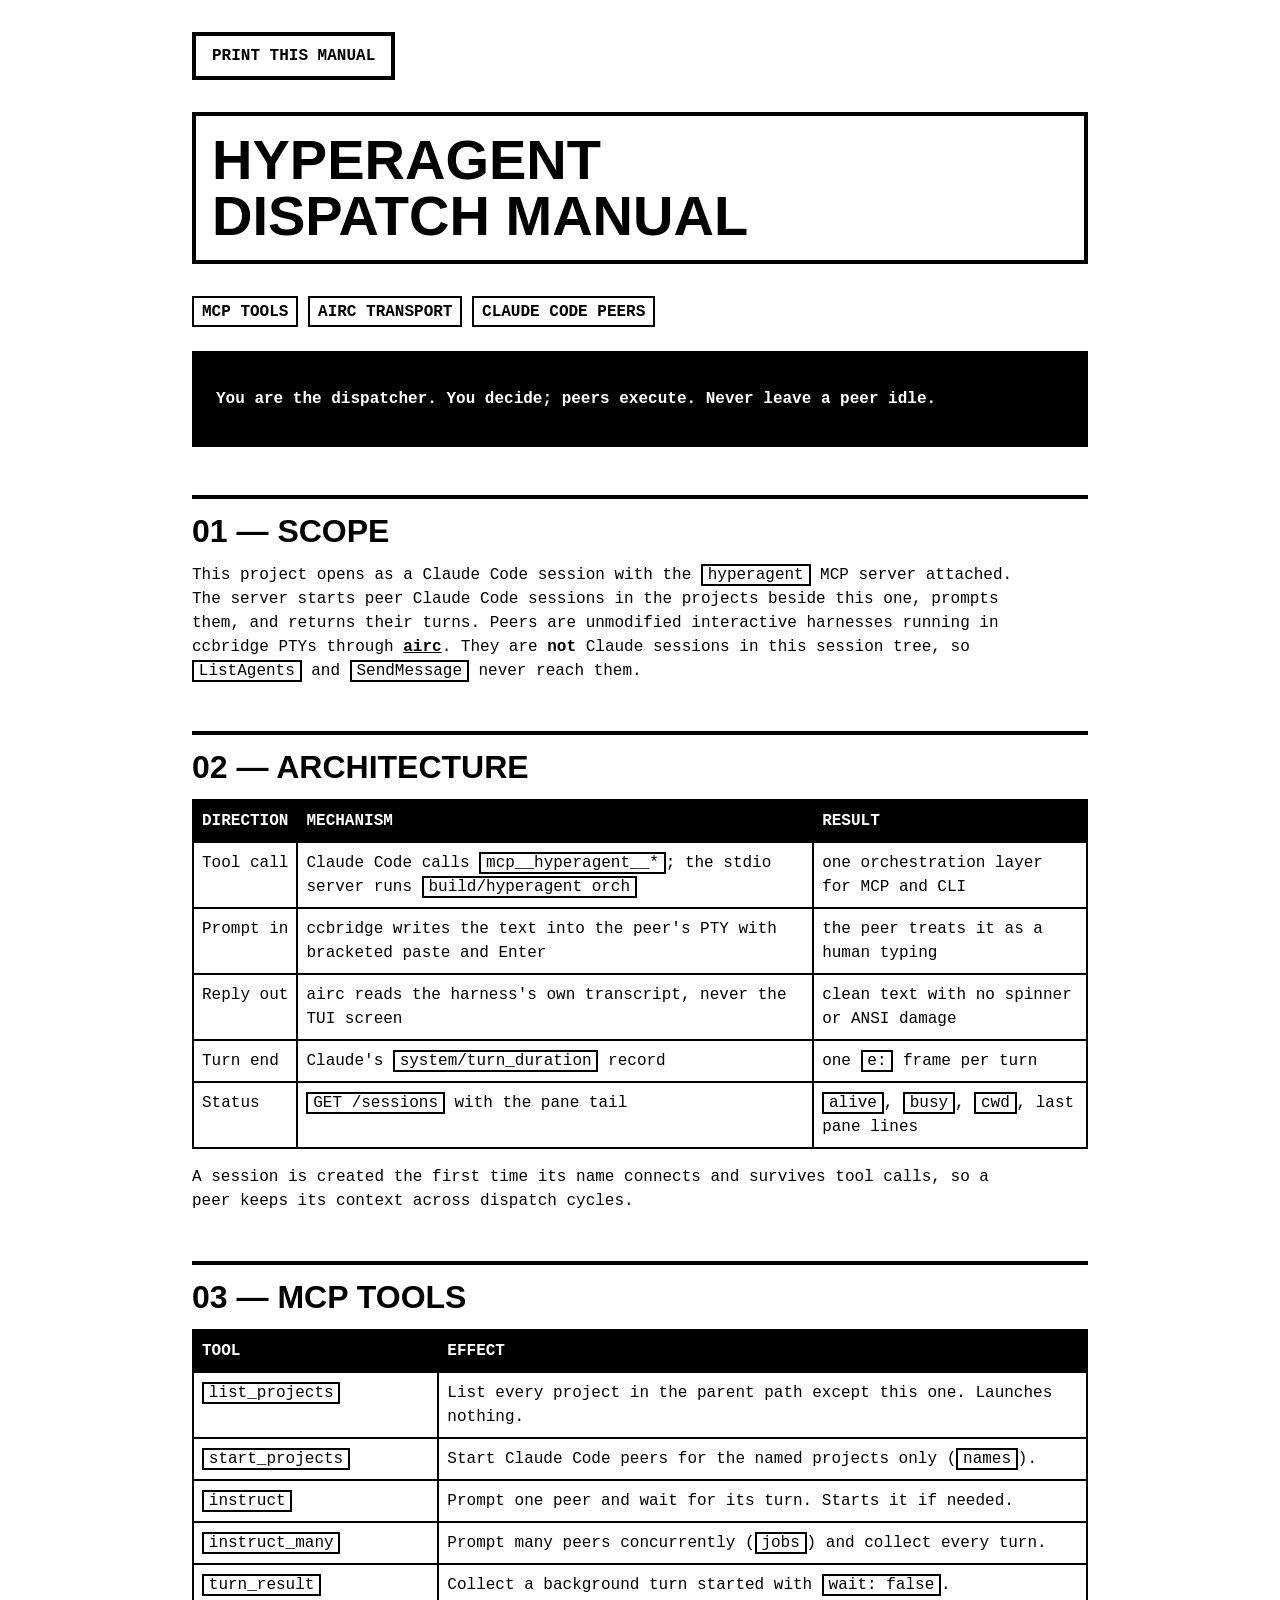
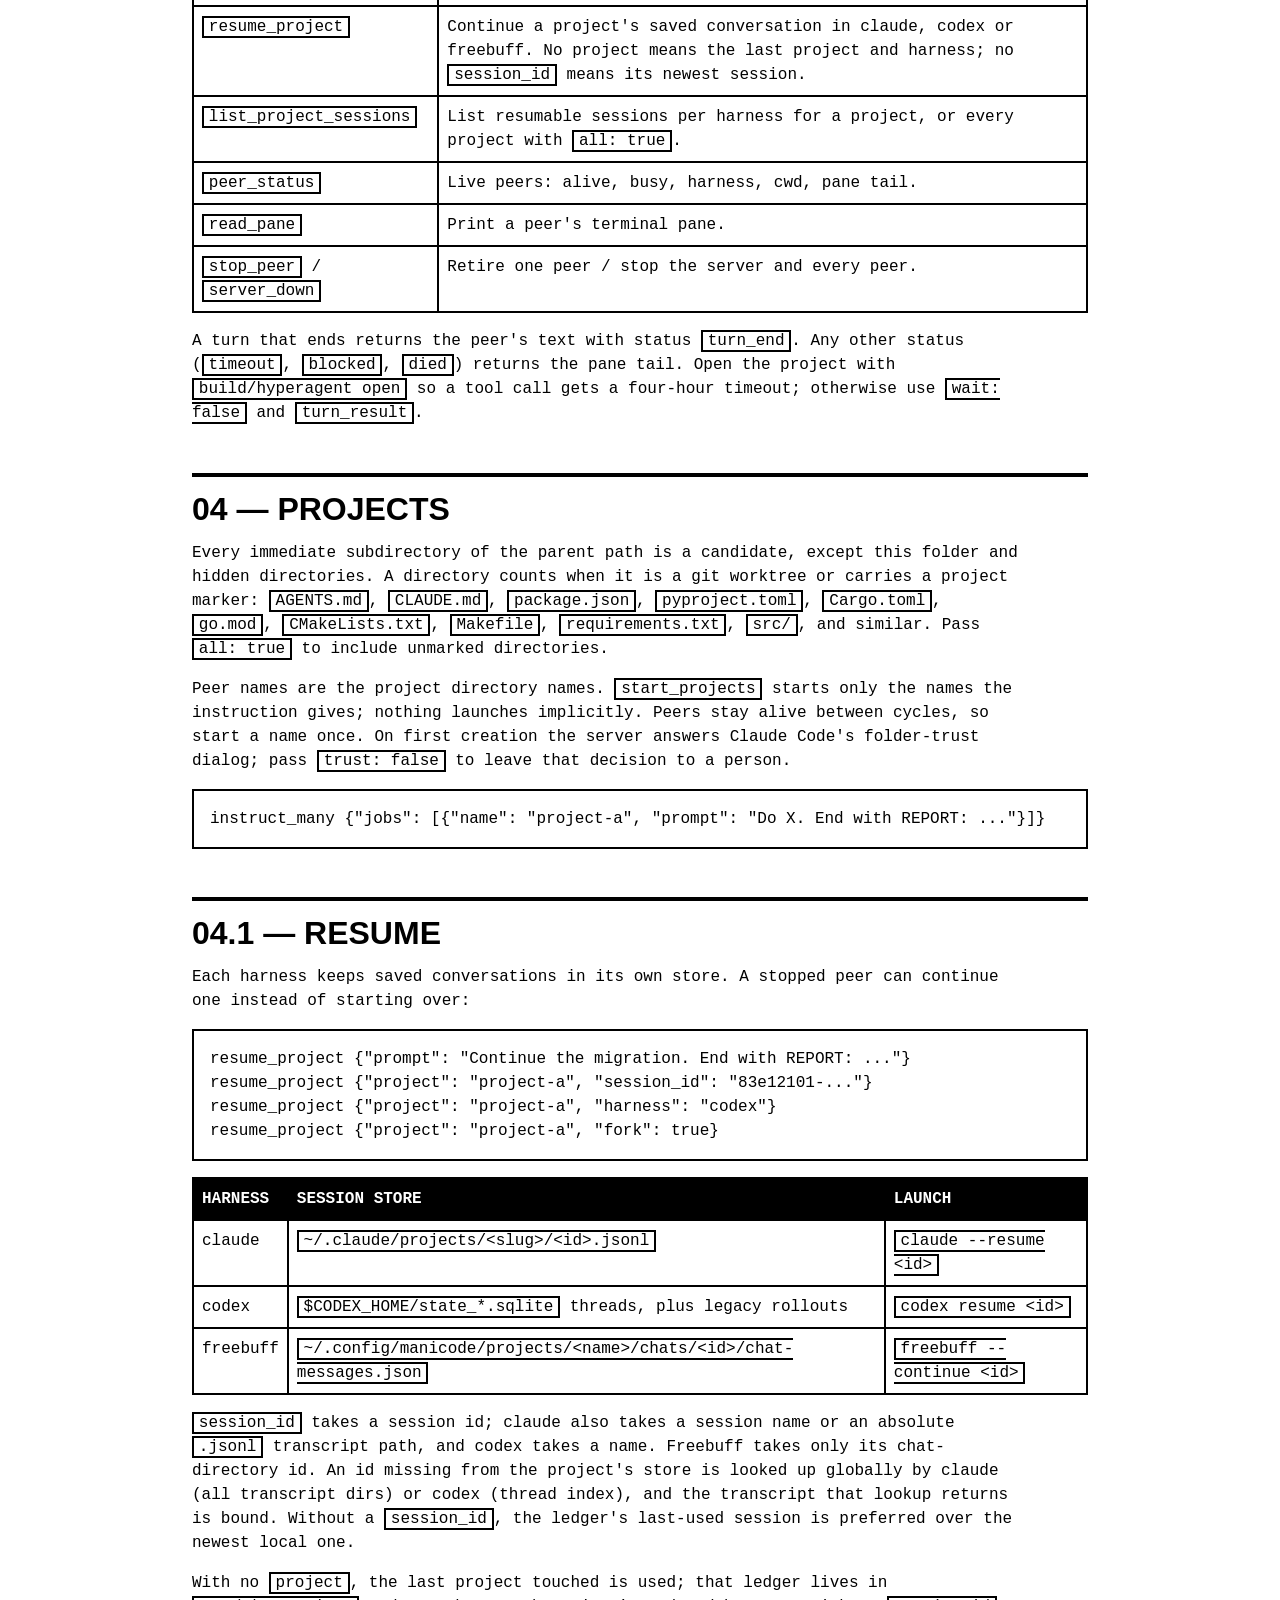
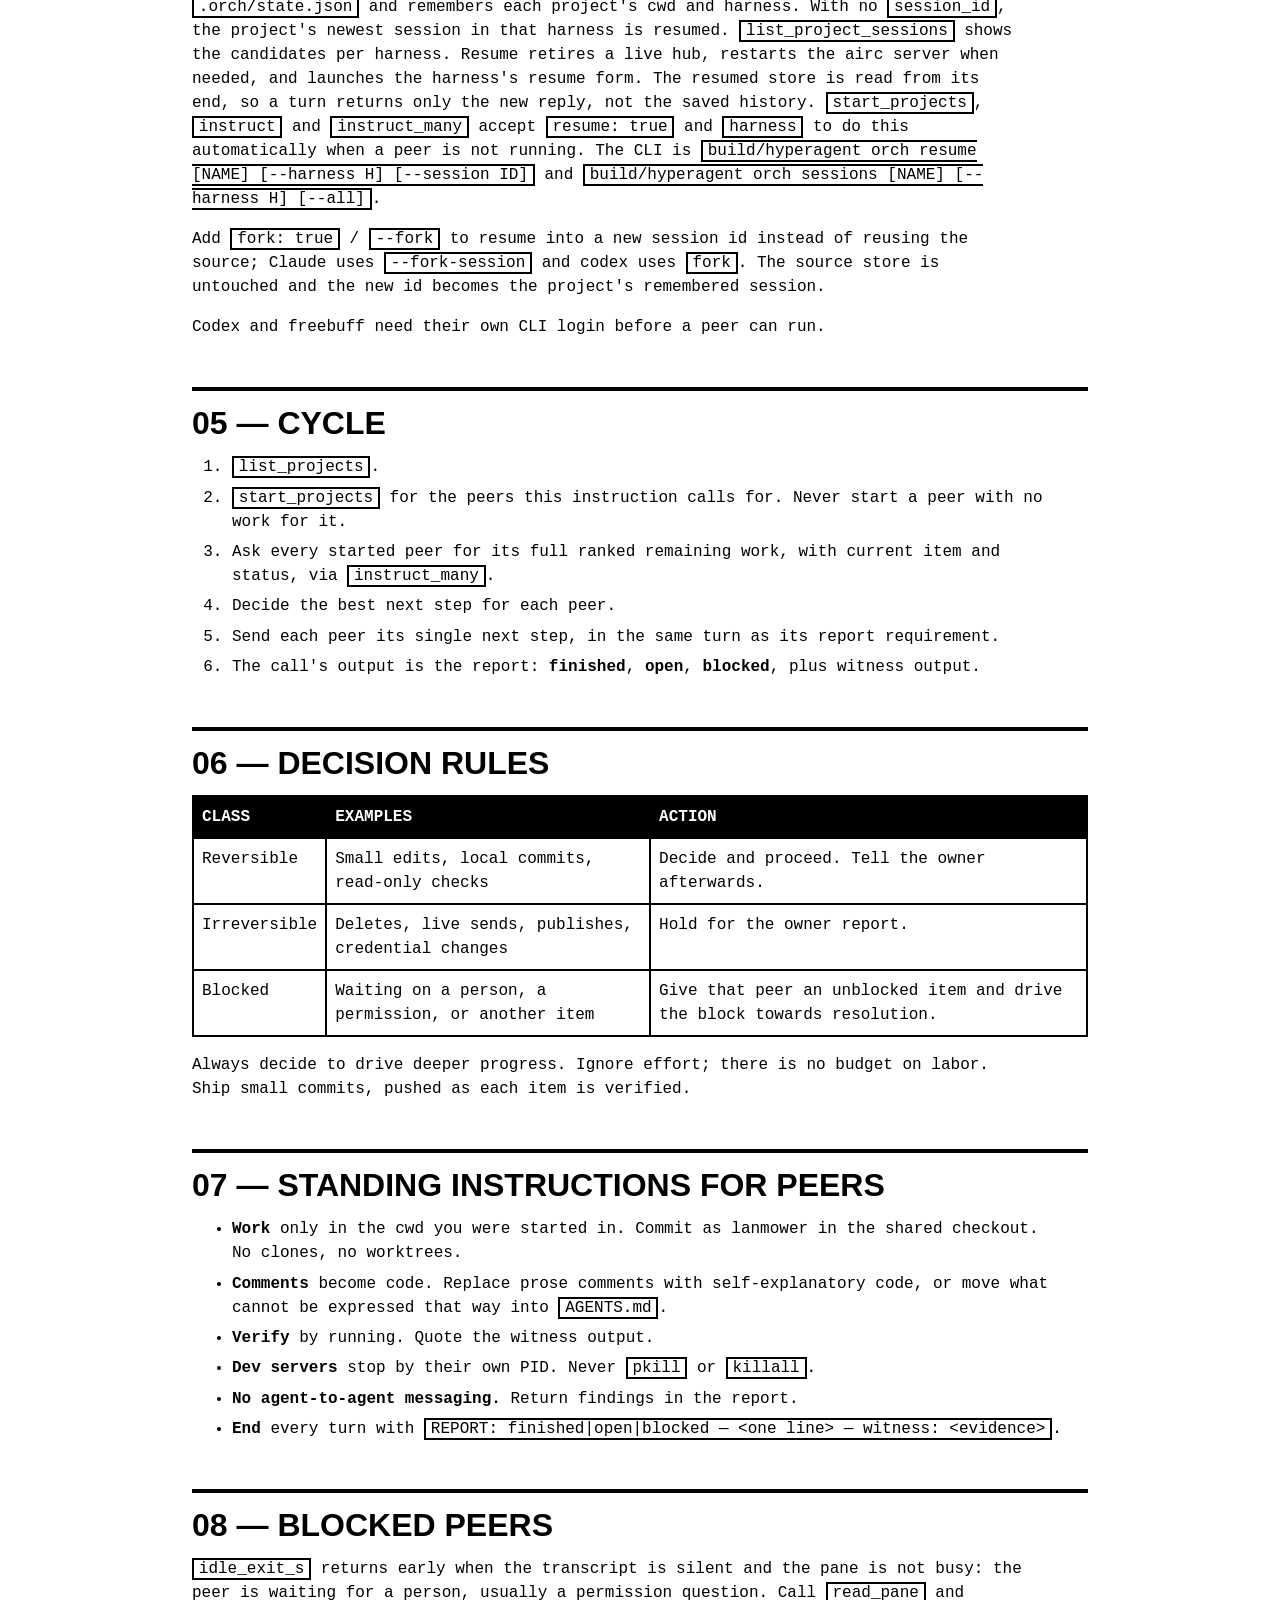
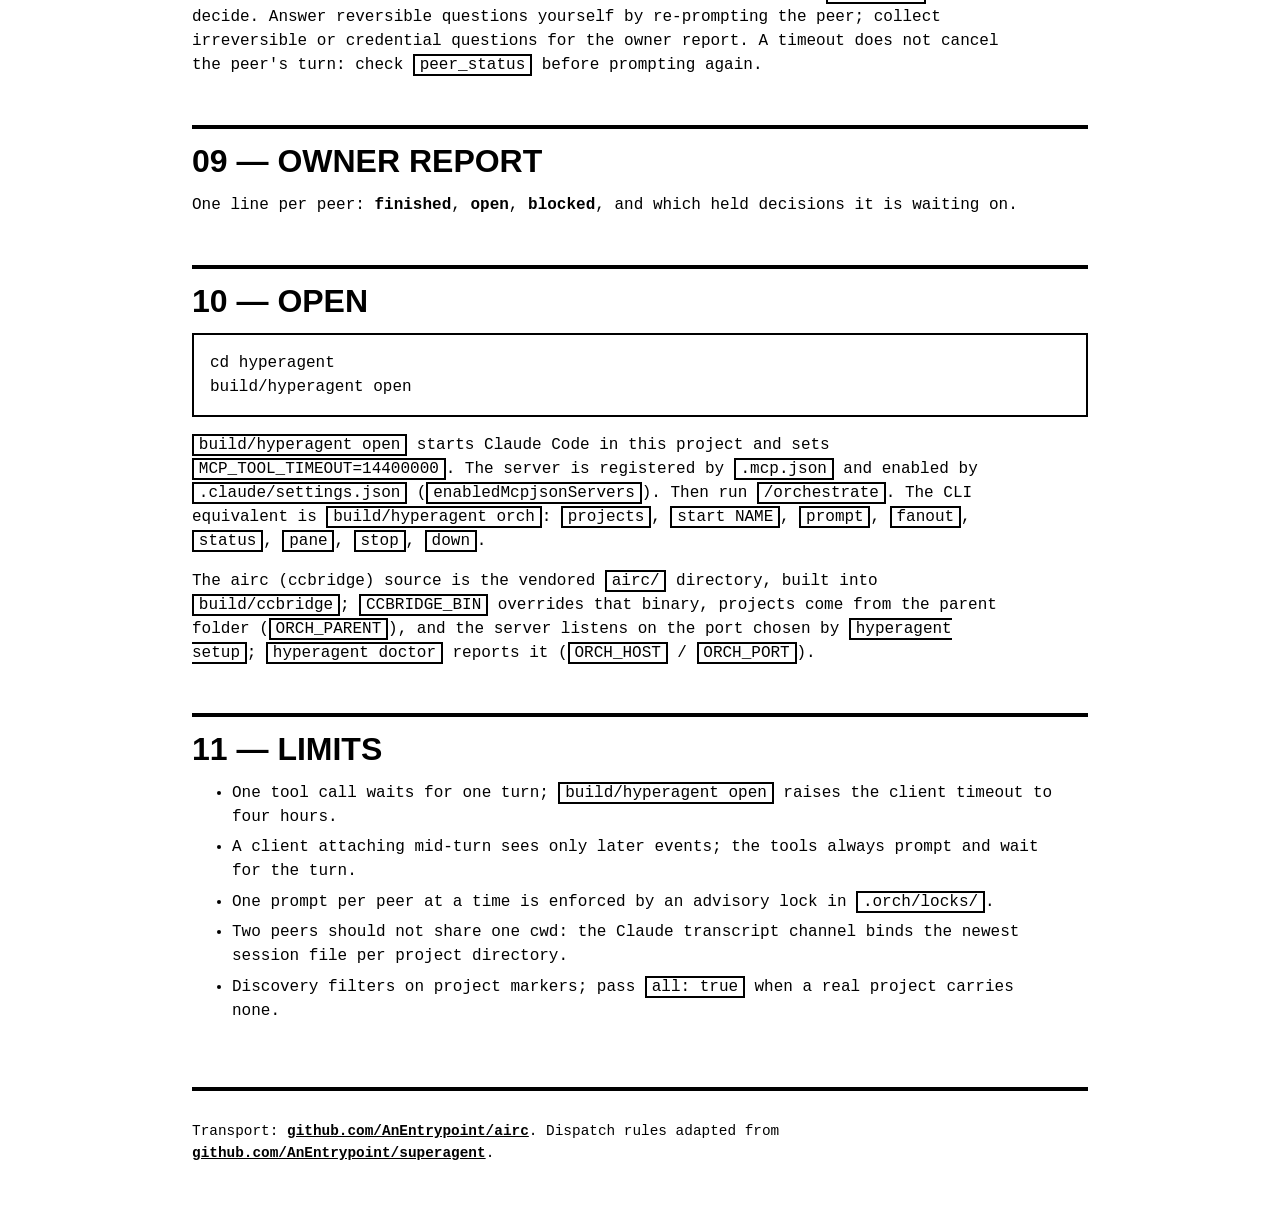
<file: docs/index.html>
<!doctype html>
<html lang="en">
<head>
<meta charset="utf-8">
<meta name="viewport" content="width=device-width, initial-scale=1">
<title>HYPERAGENT — Manual</title>
<style>
  :root { --ink: #000; --paper: #fff; --rule: 4px; }
  * { box-sizing: border-box; }
  html, body { margin: 0; background: var(--paper); color: var(--ink); }
  body {
    font-family: "Courier New", Courier, monospace;
    font-size: 16px; line-height: 1.5; padding: 2rem; max-width: 60rem; margin: auto;
  }
  h1, h2, h3 { font-family: Impact, "Arial Black", Arial, sans-serif; text-transform: uppercase; line-height: 1; margin: 0; }
  h1 { font-size: 3.5rem; border: var(--rule) solid var(--ink); padding: 1rem; margin-bottom: 2rem; }
  h2 { font-size: 2rem; border-top: var(--rule) solid var(--ink); padding-top: 1rem; margin: 3rem 0 1rem; }
  h3 { font-size: 1.25rem; margin: 2rem 0 .5rem; }
  p, li { max-width: 52rem; }
  ol li, ul li { margin-bottom: .4rem; }
  code, pre { font-family: inherit; background: var(--paper); border: 2px solid var(--ink); }
  code { padding: 0 .3rem; }
  pre { padding: 1rem; overflow-x: auto; }
  .tag { display: inline-block; border: 2px solid var(--ink); padding: .1rem .5rem; font-weight: 700; text-transform: uppercase; }
  .box { border: var(--rule) solid var(--ink); padding: 1rem 1.25rem; margin: 1.5rem 0; }
  .box.solid { background: var(--ink); color: var(--paper); }
  table { border-collapse: collapse; width: 100%; margin: 1rem 0; }
  th, td { border: 2px solid var(--ink); padding: .5rem; text-align: left; vertical-align: top; }
  th { background: var(--ink); color: var(--paper); text-transform: uppercase; }
  a { color: var(--ink); font-weight: 700; }
  footer { margin-top: 4rem; border-top: var(--rule) solid var(--ink); padding-top: 1rem; font-size: .9rem; }
  .print-btn { font: inherit; font-weight: 700; text-transform: uppercase; background: var(--paper); color: var(--ink); border: var(--rule) solid var(--ink); padding: .5rem 1rem; cursor: pointer; margin-bottom: 2rem; }
  .print-btn:hover { background: var(--ink); color: var(--paper); }

  @media print {
    @page { margin: 18mm; }
    body { padding: 0; max-width: none; font-size: 11pt; }
    .print-btn { display: none; }
    h1 { font-size: 28pt; }
    h2 { font-size: 18pt; break-after: avoid; }
    h3 { break-after: avoid; }
    .box, table, pre { break-inside: avoid; }
    a[href]::after { content: " (" attr(href) ")"; font-weight: 400; }
    a[href^="#"]::after { content: none; }
  }
</style>
</head>
<body>

<button class="print-btn" onclick="window.print()">Print this manual</button>

<h1>Hyperagent<br>Dispatch Manual</h1>

<p><span class="tag">MCP tools</span> <span class="tag">airc transport</span> <span class="tag">Claude Code peers</span></p>

<div class="box solid">
  <p><strong>You are the dispatcher. You decide; peers execute. Never leave a peer idle.</strong></p>
</div>

<h2>01 — Scope</h2>
<p>This project opens as a Claude Code session with the <code>hyperagent</code> MCP server attached.
The server starts peer Claude Code sessions in the projects beside this one, prompts them, and
returns their turns. Peers are unmodified interactive harnesses running in ccbridge PTYs through
<a href="https://github.com/AnEntrypoint/airc">airc</a>. They are <strong>not</strong> Claude sessions in this
session tree, so <code>ListAgents</code> and <code>SendMessage</code> never reach them.</p>

<h2>02 — Architecture</h2>
<table>
  <tr><th>Direction</th><th>Mechanism</th><th>Result</th></tr>
  <tr><td>Tool call</td><td>Claude Code calls <code>mcp__hyperagent__*</code>; the stdio server runs <code>build/hyperagent orch</code></td><td>one orchestration layer for MCP and CLI</td></tr>
  <tr><td>Prompt in</td><td>ccbridge writes the text into the peer's PTY with bracketed paste and Enter</td><td>the peer treats it as a human typing</td></tr>
  <tr><td>Reply out</td><td>airc reads the harness's own transcript, never the TUI screen</td><td>clean text with no spinner or ANSI damage</td></tr>
  <tr><td>Turn end</td><td>Claude's <code>system/turn_duration</code> record</td><td>one <code>e:</code> frame per turn</td></tr>
  <tr><td>Status</td><td><code>GET /sessions</code> with the pane tail</td><td><code>alive</code>, <code>busy</code>, <code>cwd</code>, last pane lines</td></tr>
</table>
<p>A session is created the first time its name connects and survives tool calls, so a peer keeps
its context across dispatch cycles.</p>

<h2>03 — MCP tools</h2>
<table>
  <tr><th>Tool</th><th>Effect</th></tr>
  <tr><td><code>list_projects</code></td><td>List every project in the parent path except this one. Launches nothing.</td></tr>
  <tr><td><code>start_projects</code></td><td>Start Claude Code peers for the named projects only (<code>names</code>).</td></tr>
  <tr><td><code>instruct</code></td><td>Prompt one peer and wait for its turn. Starts it if needed.</td></tr>
  <tr><td><code>instruct_many</code></td><td>Prompt many peers concurrently (<code>jobs</code>) and collect every turn.</td></tr>
  <tr><td><code>turn_result</code></td><td>Collect a background turn started with <code>wait: false</code>.</td></tr>
  <tr><td><code>resume_project</code></td><td>Continue a project's saved conversation in claude, codex or freebuff. No project means the last project and harness; no <code>session_id</code> means its newest session.</td></tr>
  <tr><td><code>list_project_sessions</code></td><td>List resumable sessions per harness for a project, or every project with <code>all: true</code>.</td></tr>
  <tr><td><code>peer_status</code></td><td>Live peers: alive, busy, harness, cwd, pane tail.</td></tr>
  <tr><td><code>read_pane</code></td><td>Print a peer's terminal pane.</td></tr>
  <tr><td><code>stop_peer</code> / <code>server_down</code></td><td>Retire one peer / stop the server and every peer.</td></tr>
</table>
<p>A turn that ends returns the peer's text with status <code>turn_end</code>. Any other status
(<code>timeout</code>, <code>blocked</code>, <code>died</code>) returns the pane tail. Open the project with
<code>build/hyperagent open</code> so a tool call gets a four-hour timeout; otherwise use <code>wait: false</code> and
<code>turn_result</code>.</p>

<h2>04 — Projects</h2>
<p>Every immediate subdirectory of the parent path is a candidate, except this folder and hidden
directories. A directory counts when it is a git worktree or carries a project marker:
<code>AGENTS.md</code>, <code>CLAUDE.md</code>, <code>package.json</code>, <code>pyproject.toml</code>,
<code>Cargo.toml</code>, <code>go.mod</code>, <code>CMakeLists.txt</code>, <code>Makefile</code>,
<code>requirements.txt</code>, <code>src/</code>, and similar. Pass <code>all: true</code> to include
unmarked directories.</p>
<p>Peer names are the project directory names. <code>start_projects</code> starts only the names the
instruction gives; nothing launches implicitly. Peers stay alive between cycles, so start a name
once. On first creation the server answers Claude Code's folder-trust dialog; pass
<code>trust: false</code> to leave that decision to a person.</p>
<pre>instruct_many {"jobs": [{"name": "project-a", "prompt": "Do X. End with REPORT: ..."}]}</pre>

<h2>04.1 — Resume</h2>
<p>Each harness keeps saved conversations in its own store. A stopped peer can continue one
instead of starting over:</p>
<pre>resume_project {"prompt": "Continue the migration. End with REPORT: ..."}
resume_project {"project": "project-a", "session_id": "83e12101-..."}
resume_project {"project": "project-a", "harness": "codex"}
resume_project {"project": "project-a", "fork": true}</pre>
<table>
  <tr><th>Harness</th><th>Session store</th><th>Launch</th></tr>
  <tr><td>claude</td><td><code>~/.claude/projects/&lt;slug&gt;/&lt;id&gt;.jsonl</code></td><td><code>claude --resume &lt;id&gt;</code></td></tr>
  <tr><td>codex</td><td><code>$CODEX_HOME/state_*.sqlite</code> threads, plus legacy rollouts</td><td><code>codex resume &lt;id&gt;</code></td></tr>
  <tr><td>freebuff</td><td><code>~/.config/manicode/projects/&lt;name&gt;/chats/&lt;id&gt;/chat-messages.json</code></td><td><code>freebuff --continue &lt;id&gt;</code></td></tr>
</table>
<p><code>session_id</code> takes a session id; claude also takes a session name or an
absolute <code>.jsonl</code> transcript path, and codex takes a name. Freebuff takes only its
chat-directory id. An id missing from the project's store is looked up globally by
claude (all transcript dirs) or codex (thread index), and the transcript that lookup
returns is bound. Without a <code>session_id</code>, the ledger's last-used session is
preferred over the newest local one.</p>
<p>With no <code>project</code>, the last project touched is used; that ledger lives in
<code>.orch/state.json</code> and remembers each project's cwd and harness. With no
<code>session_id</code>, the project's newest session in that harness is resumed.
<code>list_project_sessions</code> shows the candidates per harness. Resume retires a live hub, restarts the airc server when needed, and launches the
harness's resume form. The resumed store is read from its end, so a turn returns only the new
reply, not the saved history. <code>start_projects</code>, <code>instruct</code> and
<code>instruct_many</code> accept <code>resume: true</code> and <code>harness</code> to do this
automatically when a peer is not running. The CLI is
<code>build/hyperagent orch resume [NAME] [--harness H] [--session ID]</code> and
<code>build/hyperagent orch sessions [NAME] [--harness H] [--all]</code>.</p>
<p>Add <code>fork: true</code> / <code>--fork</code> to resume into a new session id instead of
reusing the source; Claude uses <code>--fork-session</code> and codex uses <code>fork</code>. The
source store is untouched and the new id becomes the project's remembered session.</p>
<p>Codex and freebuff need their own CLI login before a peer can run.</p>

<h2>05 — Cycle</h2>
<ol>
  <li><code>list_projects</code>.</li>
  <li><code>start_projects</code> for the peers this instruction calls for. Never start a peer with no work for it.</li>
  <li>Ask every started peer for its full ranked remaining work, with current item and status, via <code>instruct_many</code>.</li>
  <li>Decide the best next step for each peer.</li>
  <li>Send each peer its single next step, in the same turn as its report requirement.</li>
  <li>The call's output is the report: <strong>finished</strong>, <strong>open</strong>, <strong>blocked</strong>, plus witness output.</li>
</ol>

<h2>06 — Decision rules</h2>
<table>
  <tr><th>Class</th><th>Examples</th><th>Action</th></tr>
  <tr><td>Reversible</td><td>Small edits, local commits, read-only checks</td><td>Decide and proceed. Tell the owner afterwards.</td></tr>
  <tr><td>Irreversible</td><td>Deletes, live sends, publishes, credential changes</td><td>Hold for the owner report.</td></tr>
  <tr><td>Blocked</td><td>Waiting on a person, a permission, or another item</td><td>Give that peer an unblocked item and drive the block towards resolution.</td></tr>
</table>
<p>Always decide to drive deeper progress. Ignore effort; there is no budget on labor. Ship
small commits, pushed as each item is verified.</p>

<h2>07 — Standing instructions for peers</h2>
<ul>
  <li><strong>Work</strong> only in the cwd you were started in. Commit as lanmower in the shared checkout. No clones, no worktrees.</li>
  <li><strong>Comments</strong> become code. Replace prose comments with self-explanatory code, or move what cannot be expressed that way into <code>AGENTS.md</code>.</li>
  <li><strong>Verify</strong> by running. Quote the witness output.</li>
  <li><strong>Dev servers</strong> stop by their own PID. Never <code>pkill</code> or <code>killall</code>.</li>
  <li><strong>No agent-to-agent messaging.</strong> Return findings in the report.</li>
  <li><strong>End</strong> every turn with <code>REPORT: finished|open|blocked — &lt;one line&gt; — witness: &lt;evidence&gt;</code>.</li>
</ul>

<h2>08 — Blocked peers</h2>
<p><code>idle_exit_s</code> returns early when the transcript is silent and the pane is not busy: the
peer is waiting for a person, usually a permission question. Call <code>read_pane</code> and decide.
Answer reversible questions yourself by re-prompting the peer; collect irreversible or credential
questions for the owner report. A timeout does not cancel the peer's turn: check
<code>peer_status</code> before prompting again.</p>

<h2>09 — Owner report</h2>
<p>One line per peer: <strong>finished</strong>, <strong>open</strong>, <strong>blocked</strong>, and which held decisions it is waiting on.</p>

<h2>10 — Open</h2>
<pre>cd hyperagent
build/hyperagent open</pre>
<p><code>build/hyperagent open</code> starts Claude Code in this project and sets <code>MCP_TOOL_TIMEOUT=14400000</code>.
The server is registered by <code>.mcp.json</code> and enabled by <code>.claude/settings.json</code>
(<code>enabledMcpjsonServers</code>). Then run <code>/orchestrate</code>. The CLI equivalent is
<code>build/hyperagent orch</code>: <code>projects</code>, <code>start NAME</code>, <code>prompt</code>,
<code>fanout</code>, <code>status</code>, <code>pane</code>, <code>stop</code>, <code>down</code>.</p>
<p>The airc (ccbridge) source is the vendored <code>airc/</code> directory, built into <code>build/ccbridge</code>; <code>CCBRIDGE_BIN</code> overrides that binary, projects come from the parent
folder (<code>ORCH_PARENT</code>), and the server listens on the port chosen by
<code>hyperagent setup</code>; <code>hyperagent doctor</code> reports it
(<code>ORCH_HOST</code> / <code>ORCH_PORT</code>).</p>

<h2>11 — Limits</h2>
<ul>
  <li>One tool call waits for one turn; <code>build/hyperagent open</code> raises the client timeout to four hours.</li>
  <li>A client attaching mid-turn sees only later events; the tools always prompt and wait for the turn.</li>
  <li>One prompt per peer at a time is enforced by an advisory lock in <code>.orch/locks/</code>.</li>
  <li>Two peers should not share one cwd: the Claude transcript channel binds the newest session file per project directory.</li>
  <li>Discovery filters on project markers; pass <code>all: true</code> when a real project carries none.</li>
</ul>

<footer>
  <p>Transport: <a href="https://github.com/AnEntrypoint/airc">github.com/AnEntrypoint/airc</a>.
  Dispatch rules adapted from <a href="https://github.com/AnEntrypoint/superagent">github.com/AnEntrypoint/superagent</a>.</p>
</footer>

</body>
</html>
</file>
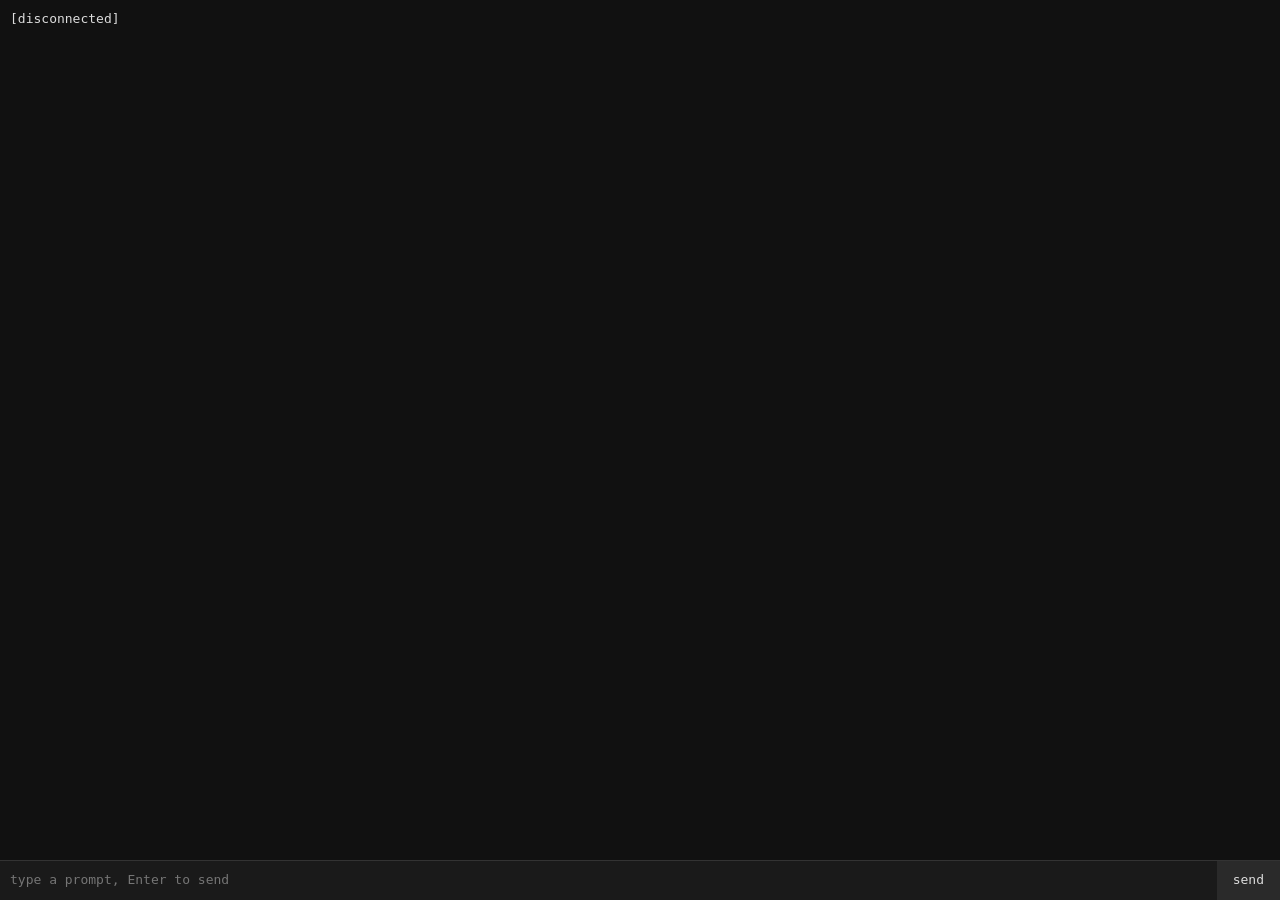
<file: web/index.html>
<!doctype html><meta charset="utf-8">
<title>ccbridge</title>
<style>
 body{font:13px/1.45 ui-monospace,Menlo,monospace;background:#111;color:#ddd;margin:0;height:100vh;display:flex;flex-direction:column}
 #out{flex:1;overflow:auto;white-space:pre-wrap;padding:10px;margin:0}
 #in{display:flex;border-top:1px solid #333}
 #t{flex:1;background:#1a1a1a;color:#eee;border:0;padding:10px;font:inherit}
 button{background:#2a2a2a;color:#ddd;border:0;padding:0 16px;font:inherit}
</style>
<pre id="out"></pre>
<form id="in"><input id="t" placeholder="type a prompt, Enter to send" autocomplete="off"><button>send</button></form>
<script>
 var out=document.getElementById('out'), t=document.getElementById('t');
 var q = new URLSearchParams(location.search);
 var name = q.get('session') || 'web';
 var harness = q.get('harness') || 'claude';
 var proto = location.protocol === 'https:' ? 'wss' : 'ws';
 var ws = new WebSocket(proto + '://' + location.host + '/ws?session=' + name + '&harness=' + harness);
 ws.onmessage = function(e){
   if (e.data === '') { out.textContent += '\n\u2014 turn done \u2014\n'; }
   else { out.textContent += e.data; }
   out.scrollTop = out.scrollHeight;
 };
 ws.onopen = function(){ out.textContent += '[connected: session=' + name + ' harness=' + harness + ']\n'; };
 ws.onclose = function(){ out.textContent += '[disconnected]\n'; };
 document.getElementById('in').onsubmit = function(ev){
   ev.preventDefault();
   if (!t.value) return;
   out.textContent += '\n> ' + t.value + '\n';
   ws.send(t.value); t.value=''; out.scrollTop = out.scrollHeight;
 };
</script>
</file>
